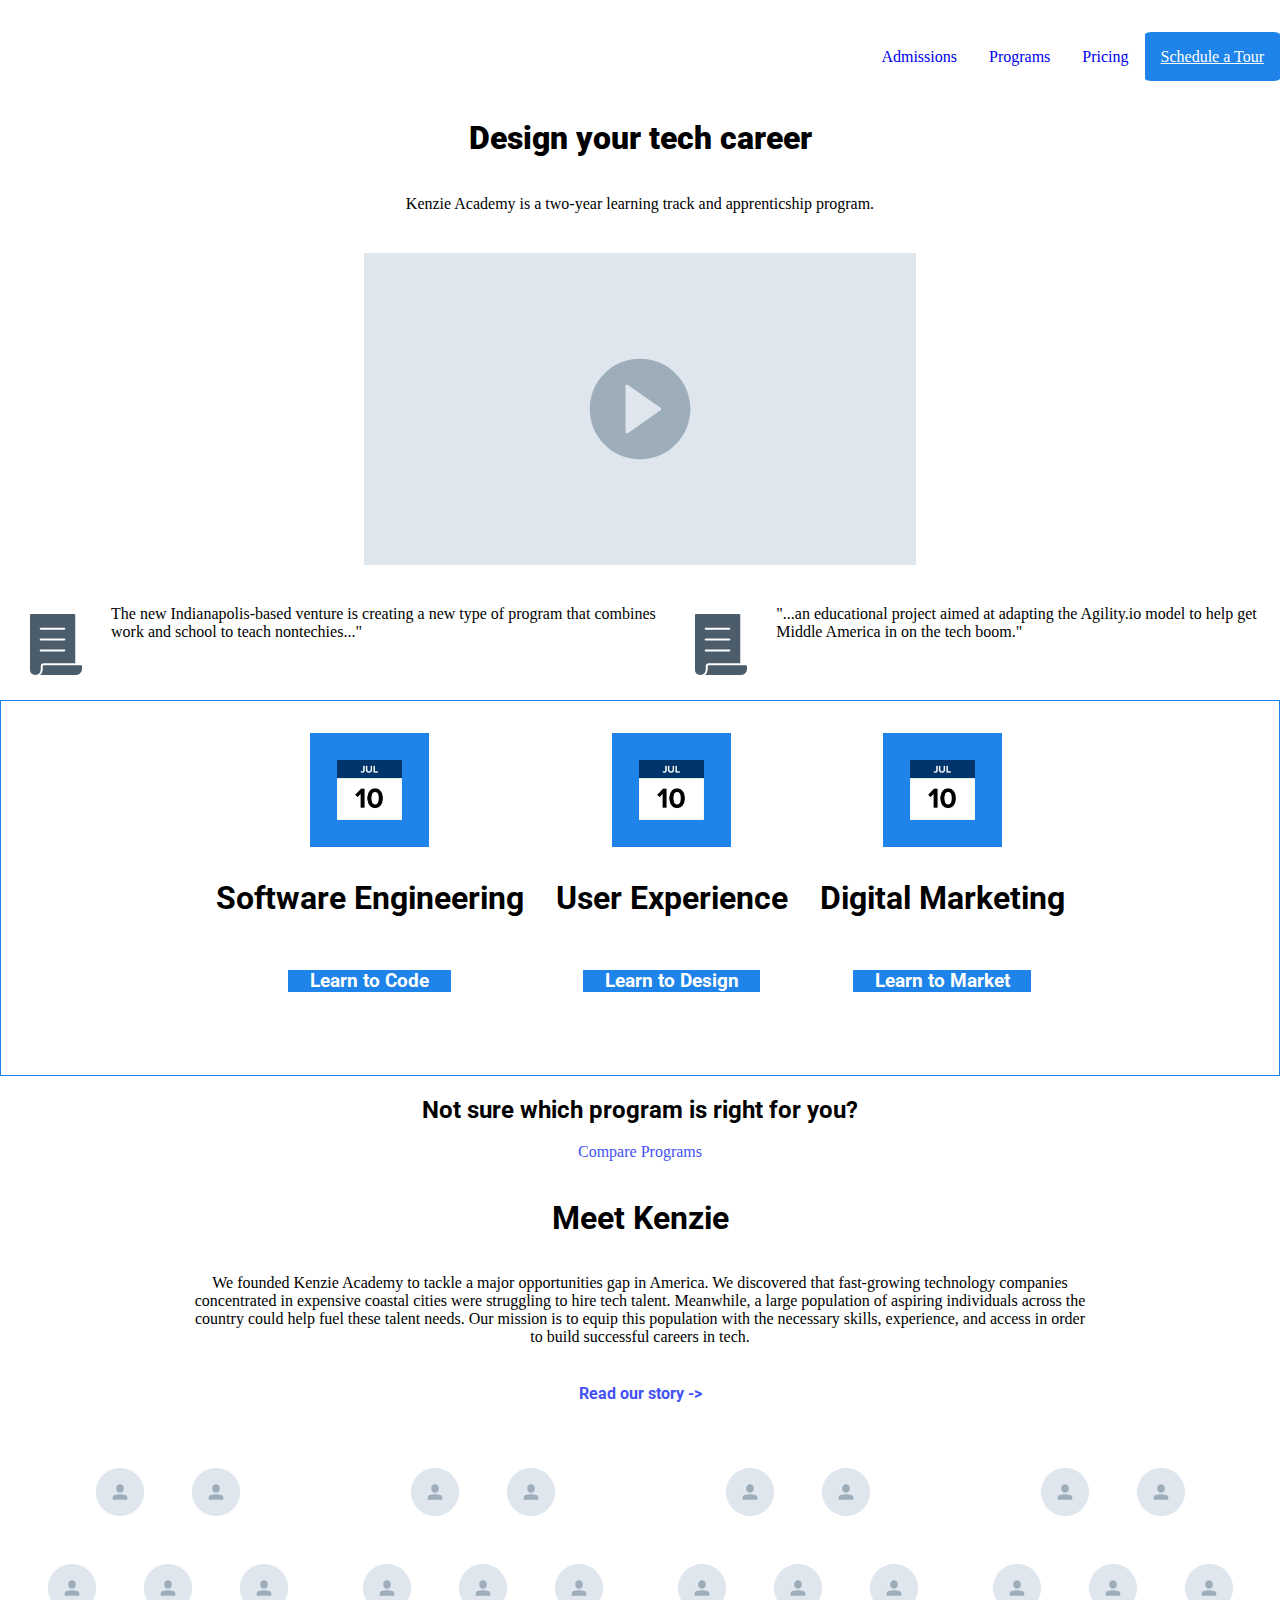
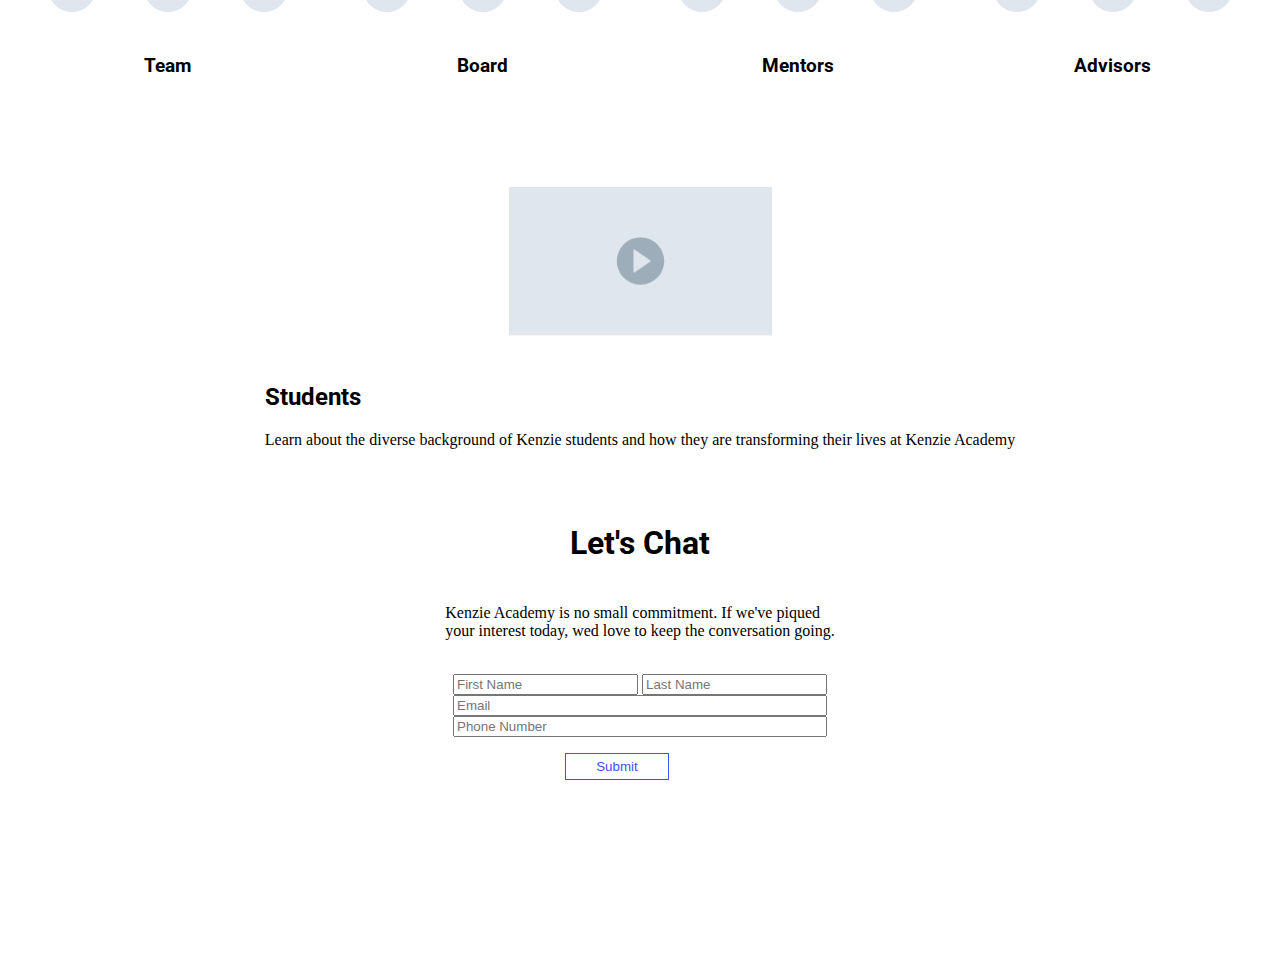
<file: index.html>
<!DOCTYPE html>
<html lang="en">
  <head>
    <meta charset="UTF-8" />
    <meta name="viewport" content="width=device-width, initial-scale=1.0" />
    <title>CSS-SASS Variables Kenzie Academy Activity</title>
    <link href="https://fonts.googleapis.com/css2?family=Roboto&display=swap" rel="stylesheet">
    <link rel="stylesheet" href="./style.css">
  </head>
  <body>
    <header>
      <nav>
        <ul class="nav-list">
          <li class="nav-list__item">
            <a class="nav-list__link" href="#">Admissions</a>
          </li>
          <li class="nav-list__item">
            <a class="nav-list__link" href="#">Programs</a>
          </li>
          <li class="nav-list__item">
            <a class="nav-list__link" href="#">Pricing</a>
          </li>
          <li>
            <a class="nav-list__item schedule-button" href="#">Schedule a Tour</a>
          </li>
        </ul>
      </nav>
    </header>
      <div class="video-section">
        <h1 class="video-section-title"><strong>Design your tech career</strong></h1>
        <p class="video-section-description">Kenzie Academy is a two-year learning track and apprenticship program.</p>
        <img src="./images/largevideo.png" alt="video" class="video-section-player"/>
      </div>
      <div class="testimonials-container">
        <div class="testimonial-1">
          <img src="./images/papericon.png" alt="notes" class="video1"/>
          <p class="testimonial-1-description">The new Indianapolis-based venture is creating a new type of program
              that combines work and school to teach nontechies...&quot;</p>
        </div>
        <div class="testimonial-2">
          <img src="./images/papericon.png" alt="notes" class="video2"/>
          <p class="testimonial-2-description">"...an educational project aimed at adapting the Agility.io model to
              help get Middle America in on the tech boom."</p>
        </div>  
      </div>
      <div class="class">
        <div class="se-section">
          <img class="date-1" src="./images/date.png" alt="date">
          <h2 class="course-1">Software Engineering</h2>
          <h3 class="learn-to-1">Learn to Code</h3>
        </div>
        <div class="ux-section">
          <img class="date-2" src="./images/date.png" alt="date">
          <h2 class="course-2">User Experience</h2>
          <h3 class="learn-to-2">Learn to Design</h3>
        </div>
      <div class="digital-section">
        <img class="date-3" src="./images/date.png" alt="date">
        <h2 class="course-3">Digital Marketing</h2>
        <h3 class="learn-to-3">Learn to Market</h3>
      </div>
      </div>
        <div class="programs-question-section">
          <h2 class="programs-question-description">Not sure which program is right for you&#63</h2>
          <p class="programs-question-title">Compare Programs</p>
        </div>
        <div class="meet-section">
          <h1 class="meet-title">Meet Kenzie</h1>
          <p class="meet-description">We founded Kenzie Academy to tackle a major opportunities gap in America.
              We discovered that fast-growing technology companies concentrated in expensive
              coastal cities were struggling to hire tech talent. Meanwhile, a large population of aspiring
              individuals across the country could help fuel these talent needs.  Our mission is to equip this population with the 
              necessary skills, experience, and access in order to build successful careers in tech.</p>
          <h4 class="read-story-section">Read our story -></h4>
        </div>
        <div class="members-wrapper">
            <div class="members-team1">
              <div class="row-person1">
                <img src="./images/person-icon.png" alt="" class="person img1">
                <img src="./images/person-icon.png" alt="" class="person img2">
              </div>
              <div class="row-person2">
                <img src="./images/person-icon.png" alt="" class="person img3">
                <img src="./images/person-icon.png" alt="" class="person img4">
                <img src="./images/person-icon.png" alt="" class="person img5">
              </div>
              <h3 class="members-title">Team</h3>
            </div>
            <div class="members-team2">
              <div class="row-person1">
                <img src="./images/person-icon.png" alt="" class="person img1">
                <img src="./images/person-icon.png" alt="" class="person img2">
              </div>
              <div class="row-person2">
                <img src="./images/person-icon.png" alt="" class="person img3">
                <img src="./images/person-icon.png" alt="" class="person img4">
                <img src="./images/person-icon.png" alt="" class="person img5">
              </div>
                <h3 class="members-title">Board</h3>
              </div>
              <div class="members-team3">
                <div class="row-person1">
                  <img src="./images/person-icon.png" alt="" class="person img1">
                  <img src="./images/person-icon.png" alt="" class="person img2">
                </div>
                <div class="row-person2">
                  <img src="./images/person-icon.png" alt="" class="person img3">
                  <img src="./images/person-icon.png" alt="" class="person img4">
                  <img src="./images/person-icon.png" alt="" class="person img5">
                </div>
                <h3 class="members-title">Mentors</h3>
              </div>
              <div class="members-team3">
                <div class="row-person1">
                  <img src="./images/person-icon.png" alt="" class="person img1">
                  <img src="./images/person-icon.png" alt="" class="person img2">
                </div>
                <div class="row-person2">
                  <img src="./images/person-icon.png" alt="" class="person img3">
                  <img src="./images/person-icon.png" alt="" class="person img4">
                  <img src="./images/person-icon.png" alt="" class="person img5">
                </div>
                <h3 class="members-title">Advisors</h3>
              </div>
            </div>
          <div class="students">
            <div class="student-video">
              <img src="./images/students-video.png" alt="student-video">
            </div>
            <div class="students-description">
              <h2 class="students-title">Students</h2>
              <p class="students-description">Learn about the diverse background of Kenzie students and
                  how they are transforming their lives at Kenzie Academy</p>
            </div>
          </div>
            <div class="signup-section">
                <h2 class="signup-title">Let's Chat</h2>
                <p>Kenzie Academy is no small commitment.  If we've piqued<br>
                    your interest today, wed love to keep the conversation going.</p><br>
                <div class="contact-form-section">
                    <form class="contact-form" action=""> 
                  <div class="first-last-name-section">  
                    <label for="first-name" class="first-name">
                      <input type="text" placeholder="First Name" class="first-name-box" required/>
                    </label>
                    <label for="last-name" class="last-name">
                      <input type="text" placeholder="Last Name" class="last-name-box"required/>
                    </label><br>
                  </div>
                    <label for="email" class="email">
                        <input type="text" placeholder="Email" class="email-box"required/>
                    </label><br>
                    <label for="phone number" class="phone-number">
                        <input type="text" placeholder="Phone Number" class="phone-number-box"required/>
                    </label><br>
                    <button>Submit</button>  
                    </form>
                </div>
            </div>
        </div>
  </body>
</html>
</file>
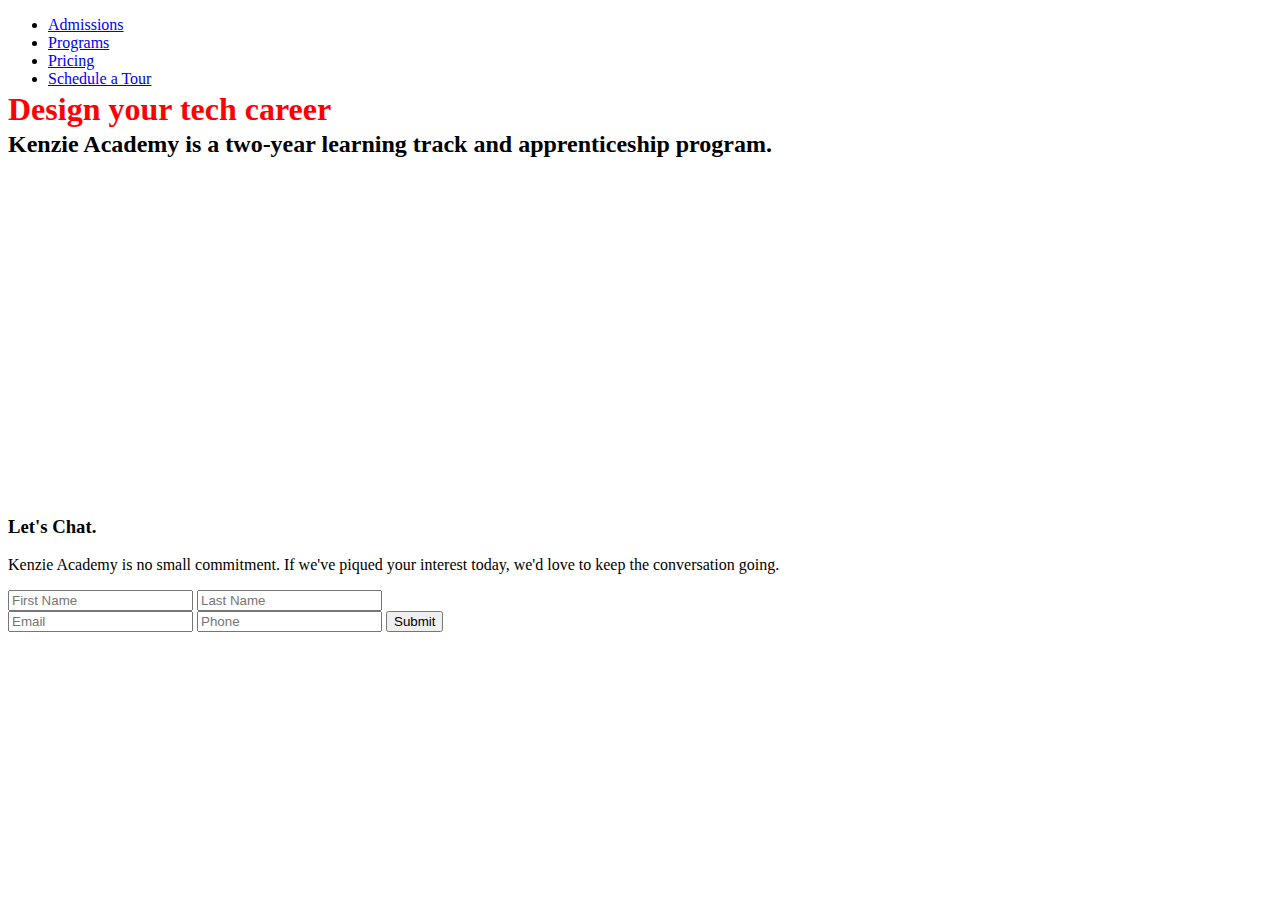
<file: formsandcontactsample.html>
<!DOCTYPE html>
<html lang="en">
<head>
    <meta charset="UTF-8">
    <meta name="viewport" content="width=device-width, initial-scale=1.0">
    <title>Document</title>
</head>
<body>
    <body>
        <nav>
          <ul>
            <li><a href="#">Admissions</a></li>
            <li><a href="#">Programs</a></li>
            <li><a href="#">Pricing</a></li>
            <li><a class="blue-button" href="#">Schedule a Tour</a></li>
          </ul>
        </nav>
    
        <section class="hero">
          <h1 style="line-height: 0; color: red;">Design your tech career</h1>
          <h2>Kenzie Academy is a two-year learning track and apprenticeship program.</h2>
          <iframe width="560" height="315" src="https://www.youtube.com/embed/FqVHe2BGdEw" frameborder="0" allow="accelerometer; autoplay; encrypted-media; gyroscope; picture-in-picture" allowfullscreen></iframe>
        </section>
    
        <section class="signup-form">
          <h3>Let's Chat.</h3>
          <p>Kenzie Academy is no small commitment. If we've piqued your interest today, we'd love to keep the conversation going.</p>
          
          <form>
            <div class="name">
              <input placeholder="First Name" />
              <input placeholder="Last Name" />
            </div>
            <input placeholder="Email" />
            <input placeholder="Phone" />
            <input type="submit">
          </form>
        </section>
    
      </body>
    </html>
    
</body>
</html>
</file>
<file: style.css>
/* Mobile style */
@font-face {
  font-family: "roboto";
  src: url("https://fonts.googleapis.com/css2?family=Roboto&display=swap");
}

* {
  -webkit-box-sizing: border-box;
          box-sizing: border-box;
}

body,
html {
  margin: 0;
  padding: 0;
  font-family: "roboto";
}

.nav-list,
.video-section,
.class,
.signup-section,
.meet-section,
.programs-question,
.members-wrapper {
  display: -ms-grid;
  display: grid;
}

.nav-list {
  text-decoration: none;
  margin-top: 2em;
  list-style: none;
  -webkit-box-align: center;
      -ms-flex-align: center;
          align-items: center;
}

.video-section {
  -webkit-box-pack: center;
      -ms-flex-pack: center;
          justify-content: center;
  width: 100%;
}

.video-section-title,
.video-section-description {
  text-align: center;
}

.signup-section,
.students,
.meet-section,
.programs-question {
  justify-items: center;
}

.signup-section {
  margin-bottom: 5rem;
}

.students {
  display: -ms-grid;
  display: grid;
  margin-top: 3rem;
}

.programs-question {
  background-color: #ffffff;
}

.class {
  -webkit-box-pack: center;
      -ms-flex-pack: center;
          justify-content: center;
  -webkit-box-align: center;
      -ms-flex-align: center;
          align-items: center;
  padding: 3em;
  background-color: #ffffff;
  border: 1px solid #1e84ea;
  padding-top: 1rem;
}

.members-wrapper {
  padding: 10px;
}

.nav-list__item {
  list-style: none;
  padding: 1em;
}

.nav-list__item a:link {
  text-decoration: none;
}

.video-section-title {
  width: 100%;
}

.schedule-button {
  background-color: #1e84ea;
  color: #ffffff;
}

.schedule-button {
  border-radius: 5%;
}

.schedule-tour:hover {
  background-color: #34eb7a;
}

.video-section-player {
  width: 100%;
  height: auto;
}

.video-section-player:hover {
  background-color: #ebd834;
}

.testimonial-1,
.testimonial-2 {
  display: -webkit-box;
  display: -ms-flexbox;
  display: flex;
}

.se-section,
.ux-section,
.digital-section {
  display: -ms-grid;
  display: grid;
  justify-items: center;
  padding: 1em;
  line-height: 1em;
}

.programs-question-description {
  text-align: center;
}

.programs-question > p {
  color: #4251f5;
}

.programs-question-title {
  text-align: center;
  color: #4251f5;
}

.programs-question-title > p:hover {
  background-color: #34eb7a;
}

.meet-title,
.meet-description {
  text-align: center;
}

.read-story-section {
  color: #4251f5;
}

.course-2,
.course-1,
.course-3 {
  font-size: 2rem;
  line-height: 1.6;
  text-align: center;
}

.date-1,
.date-2,
.date-3 {
  border: solid #1e84ea;
  background-color: #1e84ea;
  color: #ffffff;
}

.learn-to-1,
.learn-to-2,
.learn-to-3 {
  border: solid #1e84ea;
  color: #ffffff;
  background-color: #1e84ea;
  text-align: center;
  padding-left: 1em;
  padding-right: 1em;
}

.learn-to-1:hover,
.learn-to-2:hover,
.learn-to-3:hover {
  background-color: #34eb7a;
}

.members-wrapper > div {
  padding: 10px;
  -webkit-box-flex: 1;
      -ms-flex: 1 1 25%;
          flex: 1 1 25%;
  -webkit-box-orient: horizontal;
  -webkit-box-direction: normal;
      -ms-flex-direction: row;
          flex-direction: row;
}

.row-person1,
.row-person2 {
  display: -webkit-box;
  display: -ms-flexbox;
  display: flex;
  -webkit-box-pack: center;
      -ms-flex-pack: center;
          justify-content: center;
}

.members-team1,
.members-team2,
.members-team3,
.members-team4 {
  display: -ms-grid;
  display: grid;
  -webkit-box-orient: horizontal;
  -webkit-box-direction: normal;
      -ms-flex-direction: row;
          flex-direction: row;
}

.members-title {
  text-align: center;
}

.students-video:hover {
  background-color: #34eb7a;
}

.signup-section-description {
  text-align: center;
}

.signup-title {
  font-size: 2em;
}

.contact-form-section {
  display: -webkit-box;
  display: -ms-flexbox;
  display: flex;
}

.email-box,
.phone-number-box {
  width: 100%;
}

button {
  margin: 30%;
  padding: 5px 30px;
  border: 1px solid;
  background-color: #ffffff;
  color: #4251f5;
  margin-top: 1rem;
}

button:hover {
  background-color: #34eb7a;
}

@media (min-width: 700px) {
  .nav-list,
  .testimonials-container,
  .testimonials-1,
  .testimonial-2,
  .class,
  .students,
  .members-wrapper {
    display: -webkit-box;
    display: -ms-flexbox;
    display: flex;
  }
  .nav-list {
    -webkit-box-pack: end;
        -ms-flex-pack: end;
            justify-content: flex-end;
  }
  .meet-description {
    display: -ms-grid;
    display: grid;
    text-align: center;
    -webkit-box-pack: center;
    -ms-flex-pack: center;
    justify-content: center;
    width: 500px;
    margin: 1em;
  }
}

@media (min-width: 990px) {
  .class,
  .nav-list,
  .testimonials-container,
  .testimonials-1,
  .testimonial-2,
  .members-wrapper,
  .row-person1,
  .row-person2,
  .members-team1,
  .members-team2,
  .members-team3,
  .members-team4 {
    display: -webkit-box;
    display: -ms-flexbox;
    display: flex;
  }
  .nav-list {
    -webkit-box-pack: end;
        -ms-flex-pack: end;
            justify-content: flex-end;
  }
  .meet-description {
    width: 900px;
    margin: 1em;
  }
  .members-wrapper {
    padding: 10px;
  }
  .members-wrapper > div {
    padding: 10px;
    -webkit-box-flex: 1;
        -ms-flex: 1 1 25%;
            flex: 1 1 25%;
    -webkit-box-orient: vertical;
    -webkit-box-direction: normal;
        -ms-flex-direction: column;
            flex-direction: column;
  }
  .row-person1,
  .row-person2,
  .students {
    -webkit-box-pack: center;
        -ms-flex-pack: center;
            justify-content: center;
  }
  .members-team1,
  .members-team2,
  .members-team3,
  .members-team4 {
    -webkit-box-orient: vertical;
    -webkit-box-direction: normal;
        -ms-flex-direction: column;
            flex-direction: column;
  }
  .students {
    display: -ms-grid;
    display: grid;
    margin-top: 3rem;
    padding-bottom: 2rem;
  }
}
/*# sourceMappingURL=style.css.map */
</file>
